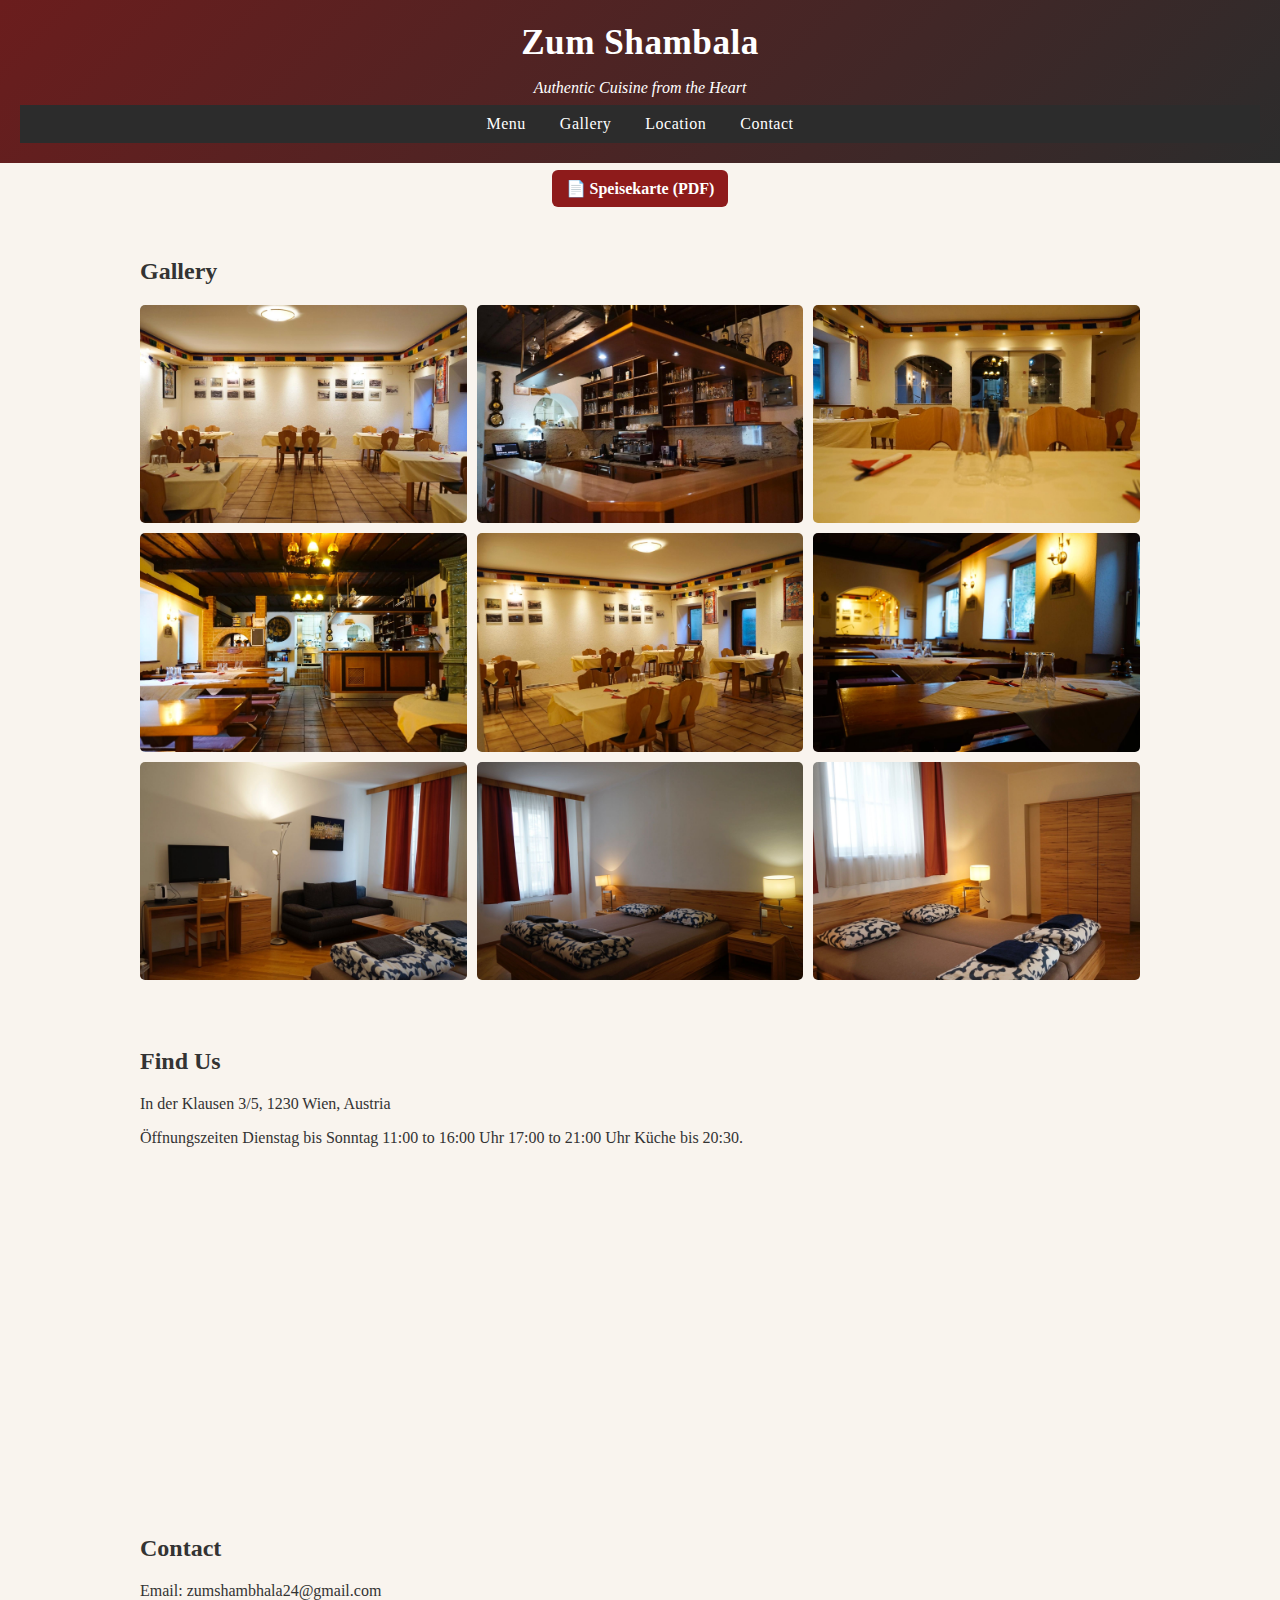
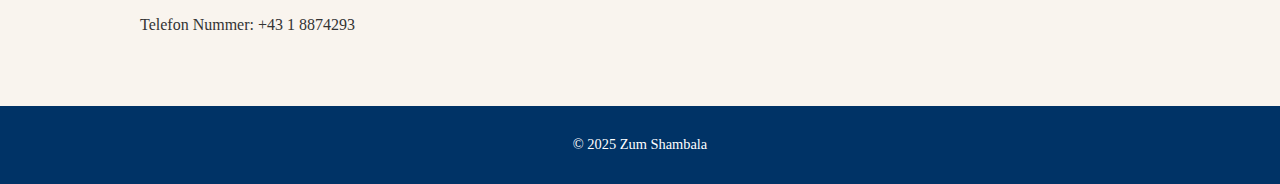
<file: index.html>
<!DOCTYPE html>
<html lang="de">
<head>
  <meta charset="UTF-8" />
  <meta name="viewport" content="width=device-width, initial-scale=1.0" />
  <title>Zum Shambala</title>
  <link rel="stylesheet" href="style.css" />
</head>
<body>
  <header>
    <h1>Zum Shambala</h1>
    <p class="tagline">Authentic Cuisine from the Heart</p>
<!--     <p class="notice">⚠️ We are temporarily closed for a month.</p> -->
    <nav>
      <a href="menu.html">Menu</a>
      <a href="#gallery">Gallery</a>
      <a href="#location">Location</a>
      <a href="#contact">Contact</a>
    </nav>
  </header>

  <p style="text-align:center; margin:16px 0;">
  <a href="zumshambala-menu-full-branded.pdf" target="_blank"
     style="background:#8e1b1b; color:#fff; padding:10px 14px; border-radius:6px; text-decoration:none; font-weight:bold;">
    📄 Speisekarte (PDF)
  </a>
</p>


<!--   <section id="hero">
    <img src="images/2fa0b39b-0b86-495d-9811-c3bebdd7cdfd.JPG" alt="Restaurant Front View" />
  </section> -->

  <section id="gallery">
    <h2>Gallery</h2>
    <div class="gallery-grid">
      <img src="images/29ed1eb6-bbfe-4731-887a-8676565d91d4.JPG" alt="Interior View 1" />
      <img src="images/3d515e60-855f-4bc8-a189-ab93f0de356f.JPG" alt="Bar Area" />
      <img src="images/39d64dbc-f8bc-4205-b3d2-624f94b2377e.JPG" alt="Room 1" />
      <img src="images/2fa0b39b-0b86-495d-9811-c3bebdd7cdfd.JPG" alt="Dining Room 1" />
      <img src="images/80bc9b91-125d-4a40-a753-aaef6606ee87.JPG" alt="Dining Room 2" />
      <img src="images/202ed35a-5a33-4214-9df1-6828876f4880.JPG" alt="Dining Room 3" />
      <img src="images/1b958b07-ad33-4d6f-8090-a832d71bbb67.JPG" alt="Dining Room 4" />
      <img src="images/14475558-ccbb-446c-9645-8d5d15818ce3.JPG" alt="Room 2" />
      <img src="images/4bdbc2ad-a769-46f1-8b5b-bab9062f1571.JPG" alt="Room 3" />
<!--       <img src="images/10.jpg" alt="TV & Desk Area" /> -->
    </div>
  </section>

  <section id="location">
    <h2>Find Us</h2>
    <p>In der Klausen 3/5, 1230 Wien, Austria</p>
    <p>Öffnungszeiten 
       Dienstag bis Sonntag 
       11:00 to 16:00 Uhr 
       17:00 to 21:00 Uhr 
      Küche bis 20:30.</p>
    <iframe src="https://www.google.com/maps?q=In+der+Klausen+3%2F5%2C+1230+Wien%2C+Austria&output=embed" width="100%" height="300" style="border:0;" allowfullscreen="" loading="lazy"></iframe>
  </section>

  <section id="contact">
    <h2>Contact</h2>
    <p>Email: zumshambhala24@gmail.com</p>
    <p>Telefon Nummer: +43 1 8874293</p>
  </section>

  <footer>
    <p>&copy; 2025 Zum Shambala</p>
  </footer>
</body>
</html>
</file>
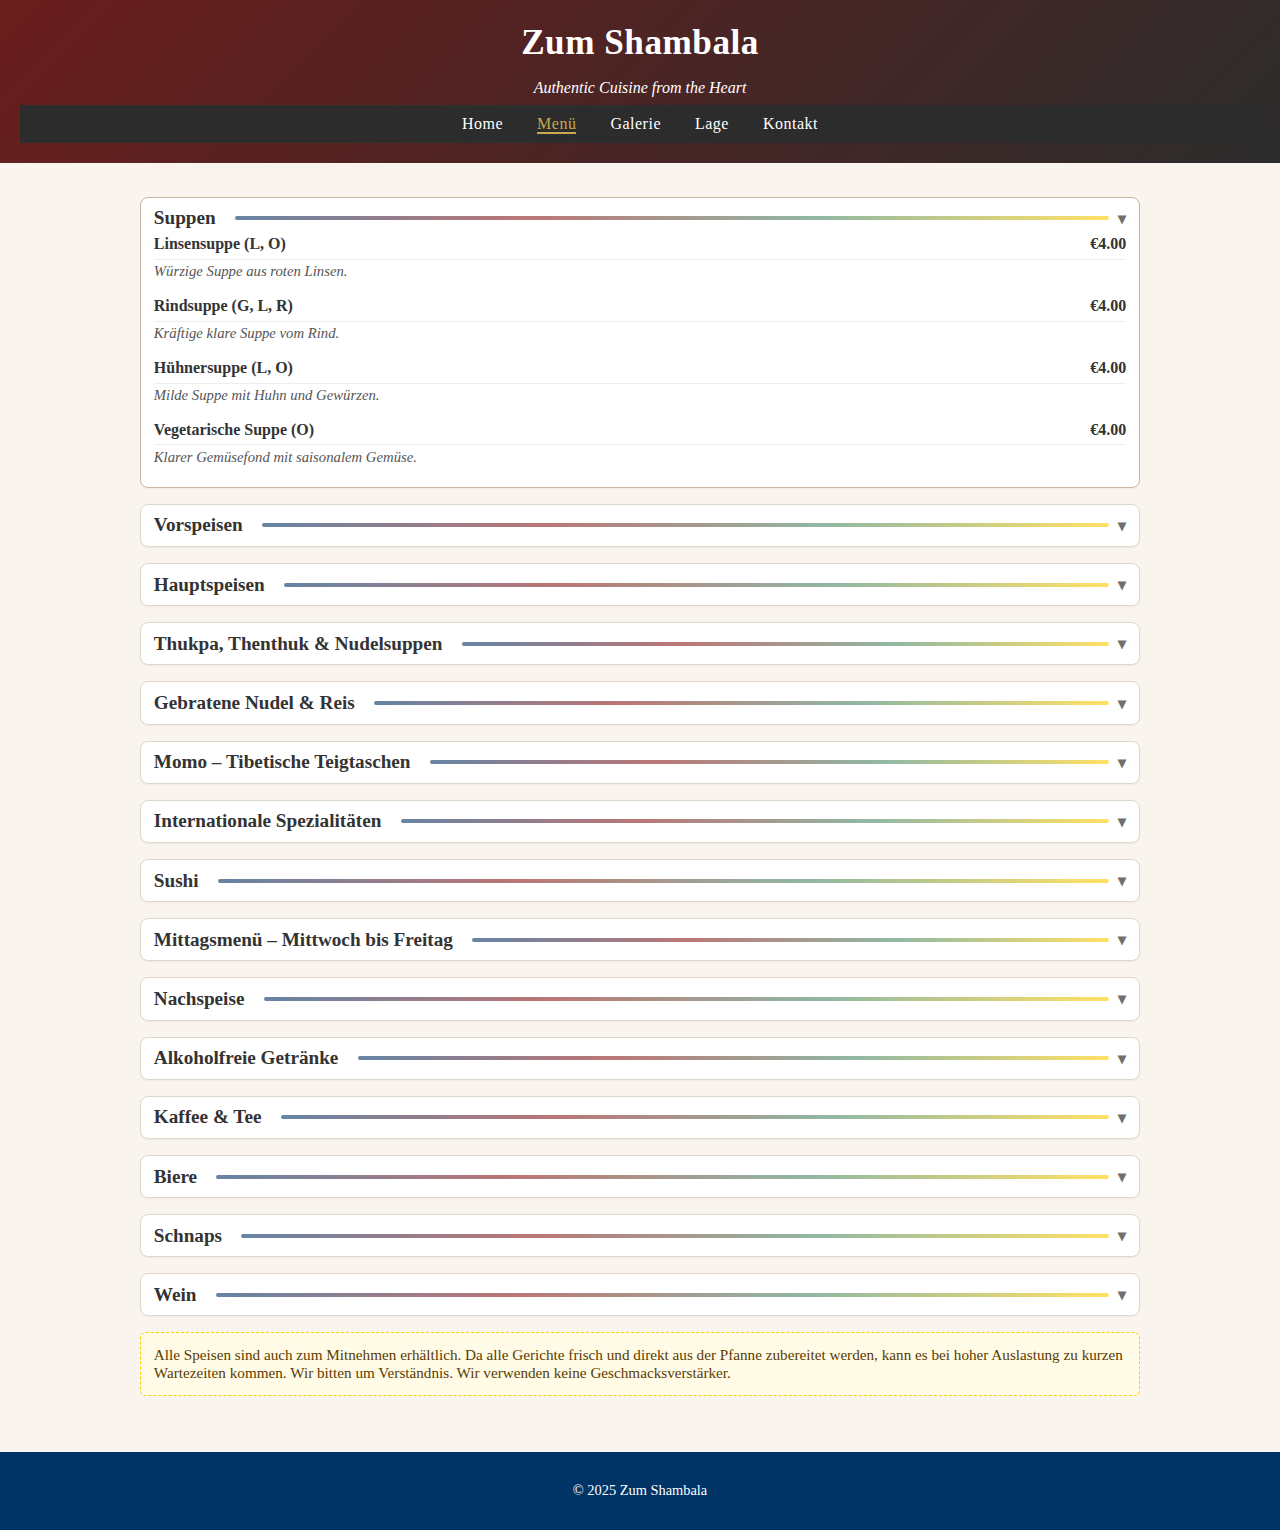
<file: menu.html>
<!DOCTYPE html>
<html lang="de">
<head>
  <meta charset="UTF-8">
  <meta name="viewport" content="width=device-width, initial-scale=1.0">
  <title>Speisekarte - Zum Shambala</title>
  <link rel="stylesheet" href="style.css">
</head>
<body>
<header>
  <h1>Zum Shambala</h1>
  <p class="tagline">Authentic Cuisine from the Heart</p>
  <nav>
    <a href="index.html">Home</a>
    <a href="menu.html" class="active">Menü</a>
    <a href="index.html#gallery">Galerie</a>
    <a href="index.html#location">Lage</a>
    <a href="index.html#contact">Kontakt</a>
  </nav>
</header>

<section>

  <details open>
    <summary>Suppen <span class="bar"></span><span class="chev">▾</span></summary>
    <div class="menu-item"><span class="name">Linsensuppe (L, O)</span><span class="price">€4.00</span></div>
    <div class="description">Würzige Suppe aus roten Linsen.</div>

    <div class="menu-item"><span class="name">Rindsuppe (G, L, R)</span><span class="price">€4.00</span></div>
    <div class="description">Kräftige klare Suppe vom Rind.</div>

    <div class="menu-item"><span class="name">Hühnersuppe (L, O)</span><span class="price">€4.00</span></div>
    <div class="description">Milde Suppe mit Huhn und Gewürzen.</div>

    <div class="menu-item"><span class="name">Vegetarische Suppe (O)</span><span class="price">€4.00</span></div>
    <div class="description">Klarer Gemüsefond mit saisonalem Gemüse.</div>
  </details>

  <details>
    <summary>Vorspeisen <span class="bar"></span><span class="chev">▾</span></summary>
    <div class="menu-item"><span class="name">V1. Papadam (2 Stück) (A)</span><span class="price">€2.00</span></div>
    <div class="description">Knuspriges Brot aus Linsenteig.</div>

    <div class="menu-item"><span class="name">V2. Masala Papadam (2 Stück) (A)</span><span class="price">€3.00</span></div>
    <div class="description">Belegt mit Tomaten, Zwiebeln, Gurken und Zitrone.</div>

    <div class="menu-item"><span class="name">V3. Gurkensalat (N)</span><span class="price">€4.00</span></div>
    <div class="description">Mit Gurken, Sesam und Kürbiskernöl.</div>

    <div class="menu-item"><span class="name">V4. Avocadosalat</span><span class="price">€5.00</span></div>
    <div class="description">Mit Avocado, Eisbergsalat und Kürbiskernöl.</div>

    <div class="menu-item"><span class="name">V5. Frühlingsrolle mit Gemüse (A, F, N)</span><span class="price">€3.50</span></div>
    <div class="description">Gefüllt mit Kohl, Frühlingszwiebeln und Karotten.</div>

    <div class="menu-item"><span class="name">V6. Crispy Tempura Shrimp (D, N)</span><span class="price">€6.00</span></div>
  </details>

  <details>
    <summary>Hauptspeisen <span class="bar"></span><span class="chev">▾</span></summary>
    <div class="menu-item"><span class="name">Chili Momo mit Gemüse / Huhn / Rind oder Shrimp (A, C, F)</span><span class="price">€13.90</span></div>
    <div class="description">Gebratene Teigtaschen mit Zwiebeln, Tomaten und Paprika – würzig und herzhaft.</div>

    <div class="menu-item"><span class="name">Shaptak mit Huhn (A, C, G, L)</span><span class="price">€14.90</span></div>
    <div class="description">Gebratenes Hühnerfleisch mit Zwiebeln und Paprika – würzig und herzhaft.</div>
  </details>

  <details>
    <summary>Thukpa, Thenthuk & Nudelsuppen <span class="bar"></span><span class="chev">▾</span></summary>
    <div class="notice-block">
      Diese traditionellen tibetischen Suppengerichte gelten als vollwertige Hauptspeisen. Sie bestehen aus kräftiger Brühe, handgemachten Teigwaren und Gemüse. Je nach Region variieren die Nudelarten – von langen Nudeln bis zu handgezogenen Teigstücken.
    </div>

    <div class="menu-item"><span class="name">T1. Thukpa mit Gemüse, Rind oder Huhn (A, C, F)</span><span class="price">€12.90</span></div>
    <div class="description">Kräftige tibetische Nudelsuppe mit Gemüse und wahlweise Huhn oder Rind – erinnert an einen Eintopf.</div>

    <div class="menu-item"><span class="name">T2. Thenthuk mit Gemüse, Rind oder Huhn (A, C, F)</span><span class="price">€12.90</span></div>
    <div class="description">Deftige tibetische Nudelsuppe mit handgezogenen Nudeln, Gemüse und wahlweise Huhn oder Rind.</div>

    <div class="menu-item"><span class="name">T3. Ramen-Nudeln mit Gemüse und Ei oder Huhn (A, C, F)</span><span class="price">€11.00</span></div>
    <div class="description">Japanische Nudelsuppe mit Gemüse und wahlweise Ei oder Huhn.</div>
  </details>

  <details>
    <summary>Gebratene Nudel & Reis <span class="bar"></span><span class="chev">▾</span></summary>
    <div class="menu-item"><span class="name">C1. Chowmein mit Gemüse, Garnelen, Rind oder Huhn (A, C, F)</span><span class="price">€12.00</span></div>
    <div class="description">Gebratene Nudeln mit Gemüse, Erbsen, Gurken, Brokkoli, Karotten, Pak Choi, Chinakohl und Kraut – wahlweise mit Rind oder Huhn.</div>

    <div class="menu-item"><span class="name">C2. Gebratener Reis mit Gemüse, Garnelen, Rind oder Huhn (A, C, F)</span><span class="price">€12.00</span></div>
    <div class="description">Gebratener Reis mit Gemüse, Erbsen, Brokkoli, Karotten, Pak Choi, Chinakohl und Kraut – wahlweise mit Rind oder Huhn.</div>
  </details>

  <details>
    <summary>Momo – Tibetische Teigtaschen <span class="bar"></span><span class="chev">▾</span></summary>
    <div class="notice-block">
      Momo sind ein traditionelles tibetisches Festtagsgericht. Hausgemachte, gefüllte Teigtaschen, gedämpft oder knusprig gebraten – wahlweise mit Gemüse, Huhn oder Rind.
    </div>

    <div class="menu-item"><span class="name">M1. Momo mit Gemüse / Huhn oder Rind (A, F) – Gedämpft (8 Stück)</span><span class="price">€12.00</span></div>
    <div class="menu-item"><span class="name">M1. Momo mit Gemüse / Huhn oder Rind (A, F) – Gebraten (8 Stück)</span><span class="price">€13.90</span></div>
    <div class="description">Mit Zwiebel, Knoblauch, Karotten, Spinat, Kraut – wahlweise mit Huhn oder Rind. Serviert mit Suppe oder Salat.</div>

    <div class="menu-item"><span class="name">B1. Shabhalay mit Gemüse oder Rind (A, F)</span><span class="price">€12.00</span></div>
    <div class="description">Gebratene Teigtaschen im Himalaya-Stil (2 Stück) mit Zwiebel, Knoblauch, Erdäpfeln, Karotten und Kraut – wahlweise mit Rind. Serviert mit Suppe oder Salat.</div>

    <div class="menu-item"><span class="name">R1. Hühnercurry mit Reis oder tibetischem Brot (C, F, G)</span><span class="price">€12.00</span></div>
    <div class="description">Mit Zwiebeln, Tomatensauce, Knoblauch, Pak Choi, Paprika, Karotten und Hühnerfleisch.</div>

    <div class="menu-item"><span class="name">R2. Gemüsecurry mit Reis oder tibetischem Brot (C, F)</span><span class="price">€12.00</span></div>
    <div class="description">Mit Zwiebeln, Tomatensauce, Knoblauch, Karotten, Pak Choi, Paprika, Chinakohl, Zucchini und Brokkoli.</div>

    <div class="menu-item"><span class="name">R3. Rindercurry mit Reis oder tibetischem Brot (C, F, N)</span><span class="price">€12.00</span></div>
    <div class="description">Mit Zwiebeln, Tomatensauce, Knoblauch, Karotten, Paprika, Pak Choi und Rindfleisch.</div>
  </details>

  <details>
    <summary>Internationale Spezialitäten <span class="bar"></span><span class="chev">▾</span></summary>
    <div class="menu-item"><span class="name">Koreanische Reis Bowl (A, D, N, R)</span><span class="price">€12.90</span></div>
    <div class="description">Reis, Sesamsauce, Edamame, eingelegte rote Zwiebeln, Gurken, koreanischer Rettich mit Popcorn-Chicken / Koreanische Chicken Wings (mit oder ohne Knochen) / Crispy Tempura Shrimp. Topping mit frischer Paprika, Jungzwiebel und Röstzwiebeln.</div>

    <div class="menu-item"><span class="name">Koreanische Brötchen (A, D, N, R)</span><span class="price">€7.90</span></div>
    <div class="description">2 Stück Brot, Gurken, koreanischer Rettich, Jungzwiebel, Röstzwiebeln, eingelegte rote Zwiebeln, BBQ-Sauce mit Popcorn-Chicken oder Crispy Tempura Shrimp.</div>

    <div class="menu-item"><span class="name">Koreanische Burger (A, N, R)</span><span class="price">€10.90</span></div>
    <div class="description">Gurken, koreanischer Rettich, eingelegte rote Zwiebeln, Chicken-Patty, Eisbergsalat, Tomaten und Hotjang-Sauce.</div>

    <div class="menu-item"><span class="name">Koreanische Chicken Bowl (A, N, R)</span><span class="price">€15.90</span></div>
    <div class="description">Popcorn-Chicken / Koreanische Chicken Wings (mit oder ohne Knochen). Topping mit frischer Paprika, Jungzwiebel und Röstzwiebeln.</div>

    <div class="menu-item"><span class="name">Koreanische Fries (A)</span><span class="price">€4.90</span></div>
    <div class="description">Pommes.</div>

    <div class="menu-item"><span class="name">Koreanische Gyoza (A, D, N, R)</span><span class="price">€7.90</span></div>
    <div class="description">Huhn, Rind, Gemüse oder Shrimp (8 Stück).</div>
  </details>

  <details>
    <summary>Sushi <span class="bar"></span><span class="chev">▾</span></summary>
    <div class="menu-item"><span class="name">Gurken Maki (B, C) – 6 Stück</span><span class="price">€5.50</span></div>
    <div class="menu-item"><span class="name">Gurken Maki (B, C) – 12 Stück</span><span class="price">€8.00</span></div>

    <div class="menu-item"><span class="name">Avocado Maki (B, C) – 6 Stück</span><span class="price">€6.50</span></div>
    <div class="menu-item"><span class="name">Avocado Maki (B, C) – 12 Stück</span><span class="price">€9.00</span></div>

    <div class="menu-item"><span class="name">Mix Sushi – 6 Stück</span><span class="price">€8.00</span></div>
    <div class="description">Gurken, Avocado, Surimi, Heilbutt und Ebi.</div>
    <div class="menu-item"><span class="name">Mix Sushi – 12 Stück</span><span class="price">€13.00</span></div>
  </details>

  <details>
    <summary>Mittagsmenü – Mittwoch bis Freitag <span class="bar"></span><span class="chev">▾</span></summary>
    <div class="notice-block">Alle Mittagsgerichte inklusive Linsensuppe oder Salat. Preis pro Gericht: €11.00</div>

    <div class="menu-item"><span class="name">M1. Hühnercurry mit Reis oder tibetischem Brot (C, F, G)</span><span class="price">€11.00</span></div>
    <div class="description">Zwiebel, Tomatensauce, Knoblauch, Pak Choi, Paprika, Karotten und Hühnerfleisch.</div>

    <div class="menu-item"><span class="name">M2. Gemüsecurry mit Reis oder tibetischem Brot (C, F)</span><span class="price">€11.00</span></div>
    <div class="description">Zwiebel, Tomatensauce, Knoblauch, Karotten, Pak Choi, Paprika, Chinakohl, Zucchini und Brokkoli.</div>

    <div class="menu-item"><span class="name">M3. Rindercurry mit Reis oder tibetischem Brot (C, F, N)</span><span class="price">€11.00</span></div>
    <div class="description">Zwiebel, Tomatensauce, Knoblauch, Karotten, Paprika, Pak Choi, Kartoffeln und Rindfleisch.</div>

    <div class="menu-item"><span class="name">M4. Gebratene Nudeln mit Huhn und Salat (A, C)</span><span class="price">€11.00</span></div>
    <div class="description">Mit Erbsen, Gurken, Brokkoli, Karotten, Kraut und Hühnerfleisch.</div>

    <div class="menu-item"><span class="name">M5. Gebratene Nudeln mit Rind und Salat (A, C, F)</span><span class="price">€11.00</span></div>
    <div class="description">Mit Erbsen, Gurken, Brokkoli, Karotten, Kraut und Rindfleisch.</div>

    <div class="menu-item"><span class="name">M6. Gebratene Nudeln mit Gemüse und Salat (A, C, F)</span><span class="price">€11.00</span></div>
    <div class="description">Mit Erbsen, Gurken, Brokkoli, Karotten und Kraut.</div>

    <div class="menu-item"><span class="name">M7. Momo mit Gemüse, Huhn oder Rind (A, F)</span><span class="price">€11.00</span></div>
    <div class="description">Gedämpfte oder gebratene Teigtaschen (8 Stück) mit Zwiebel, Knoblauch, Karotten, Spinat, Käse und Kraut – wahlweise mit Huhn oder Rind.</div>
  </details>

  <details>
    <summary>Nachspeise <span class="bar"></span><span class="chev">▾</span></summary>
    <div class="menu-item"><span class="name">Gebrannte Erdnüsse mit Sesam (3 Stk)</span><span class="price">€4.50</span></div>
    <div class="menu-item"><span class="name">Apfel Gyoza (5 Stk)</span><span class="price">€4.50</span></div>
  </details>

  <details>
    <summary>Alkoholfreie Getränke <span class="bar"></span><span class="chev">▾</span></summary>
    <div class="menu-item"><span class="name">Apfelsaft oder Orangensaft – 0,25 L</span><span class="price">€3.10</span></div>
    <div class="menu-item"><span class="name">Apfelsaft oder Orangensaft – 0,50 L</span><span class="price">€4.10</span></div>

    <div class="menu-item"><span class="name">Cola, Cola Zero, Fanta, Sprite – 0,33 L</span><span class="price">€3.10</span></div>
    <div class="menu-item"><span class="name">Cola, Cola Zero, Fanta, Sprite – 0,50 L</span><span class="price">€4.10</span></div>

    <div class="menu-item"><span class="name">Almdudler – 0,33 L</span><span class="price">€3.40</span></div>

    <div class="menu-item"><span class="name">Römerquelle (prickelnd oder still) – 0,33 L</span><span class="price">€3.10</span></div>
    <div class="menu-item"><span class="name">Römerquelle (prickelnd oder still) – 0,50 L</span><span class="price">€3.90</span></div>

    <div class="menu-item"><span class="name">Soda – 1/4 L</span><span class="price">€2.90</span></div>
    <div class="menu-item"><span class="name">Soda mit Zitrone, Himbeer oder Holunder – 0,50 L</span><span class="price">€3.40</span></div>

    <div class="description">Leitungswasser – kostenlos auf Anfrage.</div>
  </details>

  <details>
    <summary>Kaffee & Tee <span class="bar"></span><span class="chev">▾</span></summary>
    <div class="menu-item"><span class="name">Espresso (klein)</span><span class="price">€2.60</span></div>
    <div class="menu-item"><span class="name">Espresso (groß)</span><span class="price">€3.60</span></div>
    <div class="menu-item"><span class="name">Cappuccino</span><span class="price">€3.90</span></div>
    <div class="menu-item"><span class="name">Caffè Latte</span><span class="price">€3.90</span></div>

    <div class="menu-item"><span class="name">Schwarzer Tee</span><span class="price">€3.90</span></div>
    <div class="menu-item"><span class="name">Früchtetee</span><span class="price">€3.90</span></div>
    <div class="menu-item"><span class="name">Tee mit Zitrone oder Milch</span><span class="price">€4.40</span></div>
    <div class="menu-item"><span class="name">Ingwertee mit Zitrone und Honig</span><span class="price">€4.40</span></div>
    <div class="menu-item"><span class="name">Tibetischer Kräutertee</span><span class="price">€4.00</span></div>
    <div class="menu-item"><span class="name">Pfefferminztee</span><span class="price">€3.20</span></div>
    <div class="menu-item"><span class="name">Kamillentee</span><span class="price">€3.20</span></div>
    <div class="menu-item"><span class="name">Kräutertee</span><span class="price">€3.20</span></div>
  </details>

  <details>
    <summary>Biere <span class="bar"></span><span class="chev">▾</span></summary>
    <div class="menu-item"><span class="name">Heineken (A, O) – 0,33 L Flasche</span><span class="price">€4.00</span></div>
    <div class="menu-item"><span class="name">Wieselburger (A, O) – 0,50 L Flasche</span><span class="price">€4.10</span></div>
    <div class="menu-item"><span class="name">Stiegl Goldbräu (A, O) – 0,33 L</span><span class="price">€3.50</span></div>
    <div class="menu-item"><span class="name">Stiegl Goldbräu (A, O) – 0,50 L</span><span class="price">€4.10</span></div>
    <div class="menu-item"><span class="name">Stiegl Radler Grapefruit naturtrüb (A, O) – 0,33 L</span><span class="price">€3.50</span></div>
    <div class="menu-item"><span class="name">Stiegl Radler Grapefruit naturtrüb (A, O) – 0,50 L</span><span class="price">€4.10</span></div>
    <div class="menu-item"><span class="name">Stiegl Radler naturtrüb (A, O) – 0,33 L</span><span class="price">€3.50</span></div>
    <div class="menu-item"><span class="name">Stiegl Radler naturtrüb (A, O) – 0,50 L</span><span class="price">€4.10</span></div>
    <div class="menu-item"><span class="name">Stiegl Frei – alkoholfrei (A, O) – 0,33 L</span><span class="price">€3.50</span></div>
    <div class="menu-item"><span class="name">Stiegl Frei – alkoholfrei (A, O) – 0,50 L</span><span class="price">€4.10</span></div>
  </details>

  <details>
    <summary>Schnaps <span class="bar"></span><span class="chev">▾</span></summary>
    <div class="menu-item"><span class="name">Birnenbrand – 2 cl</span><span class="price">€2.90</span></div>
    <div class="menu-item"><span class="name">Marillenbrand – 2 cl</span><span class="price">€2.90</span></div>
    <div class="menu-item"><span class="name">Obstler – 2 cl</span><span class="price">€2.90</span></div>
    <div class="menu-item"><span class="name">Eristoff Vodka – 2 cl</span><span class="price">€2.90</span></div>
    <div class="menu-item"><span class="name">Inländer Rum – 2 cl</span><span class="price">€2.90</span></div>
    <div class="menu-item"><span class="name">Campari – 2 cl</span><span class="price">€2.90</span></div>
    <div class="menu-item"><span class="name">Fernet Branca – 2 cl</span><span class="price">€2.90</span></div>
    <div class="menu-item"><span class="name">Jägermeister – 2 cl</span><span class="price">€2.90</span></div>
  </details>

  <details>
    <summary>Wein <span class="bar"></span><span class="chev">▾</span></summary>
    <h3>Offene Weine (Schankwein)</h3>
    <div class="menu-item"><span class="name">Grüner Veltliner (O) – 1/8 L</span><span class="price">€3.20</span></div>
    <div class="menu-item"><span class="name">Grüner Veltliner (O) – 1/4 L</span><span class="price">€3.90</span></div>
    <div class="menu-item"><span class="name">Weißer Spritzer (O) – 1/4 L</span><span class="price">€4.10</span></div>
    <div class="menu-item"><span class="name">Zweigelt (O) – 1/8 L</span><span class="price">€3.20</span></div>
    <div class="menu-item"><span class="name">Zweigelt (O) – 1/4 L</span><span class="price">€3.90</span></div>
    <div class="menu-item"><span class="name">Roter Spritzer (O) – 1/4 L</span><span class="price">€4.10</span></div>

    <h3>Offene Weiße aus der Bouteille</h3>
    <div class="menu-item"><span class="name">Grüner Veltliner (O) – 1/8 L</span><span class="price">€3.90</span></div>
    <div class="menu-item"><span class="name">Grüner Veltliner – Bouteille 0,75 L</span><span class="price">€23.40</span></div>
    <div class="description">Der Göttweiger Berg mit Löss und kalkhaltigem Verwitterungsgestein bietet ideale Bedingungen für aromatische Weine. Der Grüne Veltliner zeigt traubige Frucht und eine feine Holunder-Zitrusnote.</div>

    <div class="menu-item"><span class="name">Chardonnay (O) – 1/8 L – Weingut Markowitsch, Göttlesbrunn</span><span class="price">€3.90</span></div>
    <div class="menu-item"><span class="name">Chardonnay – Bouteille 0,75 L</span><span class="price">€23.40</span></div>
    <div class="description">Grüngelb im Glas, intensiver Duft nach tropischen Früchten und Zimt. Frisch und lebendig am Gaumen mit aromatischem Abgang.</div>

    <h3>Offene Rote aus der Bouteille</h3>
    <div class="menu-item"><span class="name">Cuvée Debüt (O) – 1/8 L – Weingut Michael Auer, Höflein</span><span class="price">€3.90</span></div>
    <div class="menu-item"><span class="name">Cuvée Debüt – Bouteille 0,75 L</span><span class="price">€23.40</span></div>
    <div class="description">Strahlendes Kirschrot, im Duft Kirsche und Schokolade, feine Würznoten. Jugendlich und elegant im Abgang.</div>

    <div class="menu-item"><span class="name">Blaufränkisch (O) – 1/8 L</span><span class="price">€3.90</span></div>
    <div class="menu-item"><span class="name">Blaufränkisch – Bouteille 0,75 L</span><span class="price">€23.40</span></div>
    <div class="description">Kräftiger, lagerfähiger Rotwein mit feinwürziger Frucht. Die Rebsorte stammt aus Österreich und erinnert geschmacklich an Pinot Noir.</div>

    <h3>Flaschenweine – Weißwein (0,75 L)</h3>
    <div class="menu-item"><span class="name">Riesling (O) – Bouteille 0,75 L</span><span class="price">€27.00</span></div>
    <div class="description">Helles Gelbgrün. In der Nase gelbe Tropenfrüchte, Steinobst, Orange und Blütenhonig. Am Gaumen Ananas, Maracuja, Pfirsich, Zitrone und salzige Mineralität. Angenehme Fruchtsüße im langen Abgang.</div>

    <div class="menu-item"><span class="name">Grüner Veltliner (Wachau) (O) – Bouteille 0,75 L</span><span class="price">€27.00</span></div>
    <div class="description">Würzig, frisch und dynamisch in der Nase. Am Gaumen mit eleganter Struktur, zart würzig, mineralisch und fruchtig im Abgang.</div>

    <div class="menu-item"><span class="name">Gemischter Satz (O) – Bouteille 0,75 L</span><span class="price">€27.00</span></div>
    <div class="description">Helles Strohgelb. In der Nase fruchtbetont mit Noten von Apfel, Birne und Pfirsich. Am Gaumen Almkräuter, enorme Fruchttiefe und ein langer, frischer Abgang.</div>
  </details>

  <div class="notice-block">
    Alle Speisen sind auch zum Mitnehmen erhältlich. Da alle Gerichte frisch und direkt aus der Pfanne zubereitet werden, kann es bei hoher Auslastung zu kurzen Wartezeiten kommen. Wir bitten um Verständnis. Wir verwenden keine Geschmacksverstärker.
  </div>

</section>

<footer>
  <p>&copy; 2025 Zum Shambala</p>
</footer>

<button id="backToTop" onclick="window.scrollTo({top: 0, behavior: 'smooth'});">↑ Top</button>
<script>
window.addEventListener('scroll', function() {
  document.getElementById('backToTop').style.display = window.scrollY > 200 ? 'block' : 'none';
});
// Toggle chevron direction
document.querySelectorAll('details').forEach(d => {
  d.addEventListener('toggle', () => {
    const s = d.querySelector('.chev');
    if (s) s.textContent = d.open ? '▾' : '▸';
  });
});
</script>

</body>
</html>
</file>
<file: style.css>
body {
  margin: 0;
  font-family: 'Georgia', serif;
  background-color: #f9f4ee;
  color: #333;
}
header {
  background: linear-gradient(135deg, #6B1D1D, #2C2C2C); /* deep red to charcoal */
  color: #FFFFFF;
  padding: 20px;
  text-align: center;
}

h1 {
  margin: 0.2rem 0;
  font-size: 2.2rem;
  letter-spacing: 0.5px;
}
.tagline {
  font-style: italic;
  font-size: 1rem;
  margin-bottom: 0.5rem;
}
nav {
  background-color: #2C2C2C; /* Deep charcoal */
  padding: 10px 0;
  text-align: center;
}

nav a {
  color: #FFFFFF; /* White text */
  text-decoration: none;
  margin: 0 15px;
  font-weight: 500;
  letter-spacing: 0.5px;
  transition: color 0.3s ease, border-bottom 0.3s ease;
}

nav a:hover,
nav a.active {
  color: #C8A951; /* Warm gold accent */
  border-bottom: 2px solid #C8A951;
}

.gallery-grid {
  display: grid;
  grid-template-columns: repeat(auto-fit, minmax(250px, 1fr)); /* multiple columns */
  gap: 10px;
}

.gallery-grid img {
  width: 100%;
  height: auto;
  display: block;
  border-radius: 5px;
}

section {
  padding: 1.5rem;
  max-width: 1000px;
  margin: auto;
}

details {
  background: #fff;
  border: 1px solid #e0d7cc;
  border-radius: 8px;
  margin: 0.6rem 0 1rem;
  padding: 0.6rem 0.8rem;
  box-shadow: 0 1px 2px rgba(0,0,0,0.04);
}
details[open] {
  border-color: #c9b8a0;
}
summary {
  cursor: pointer;
  list-style: none;
  font-size: 1.2rem;
  font-weight: bold;
  display: flex;
  align-items: center;
  gap: 0.6rem;
}
summary::marker { display: none; }
summary span.bar {
  flex: 1;
  height: 4px;
  background: linear-gradient(to right, #003366, #8e1b1b, #468966, #ffcc00);
  border-radius: 2px;
  margin-left: 0.6rem;
  opacity: 0.6;
}
summary .chev {
  margin-left: auto;
  font-size: 1rem;
  opacity: 0.7;
}

.menu-item {
  display: flex;
  justify-content: space-between;
  align-items: baseline;
  border-bottom: 1px solid #eee;
  padding: 0.35rem 0;
}
.menu-item .name {
  font-weight: bold;
}
.menu-item .price {
  font-weight: bold;
  white-space: nowrap;
}
.description {
  font-size: 0.92rem;
  font-style: italic;
  color: #555;
  margin: 0.1rem 0 0.6rem;
  line-height: 1.4;
}

.notice-block {
  background: #fffbe6;
  border: 1px dashed #ffcc00;
  padding: 0.8rem;
  border-radius: 6px;
  margin-top: 1rem;
  color: #5b3c00;
  font-size: 0.95rem;
}

footer {
  background-color: #003366;
  color: white;
  text-align: center;
  padding: 1rem;
  font-size: 0.9rem;
  margin-top: 2rem;
}

#backToTop {
  position: fixed;
  bottom: 20px;
  right: 20px;
  background-color: #8e1b1b;
  color: white;
  padding: 10px 15px;
  border: none;
  border-radius: 5px;
  font-size: 14px;
  cursor: pointer;
  display: none;
  box-shadow: 0 2px 6px rgba(0,0,0,0.2);
}
#backToTop:hover {
  background-color: #a83232;
}

@media (max-width: 700px) {
  .menu-item { flex-direction: column; align-items: flex-start; }
  .menu-item .price { align-self: flex-end; }
  summary { font-size: 1.05rem; }
}
</file>
